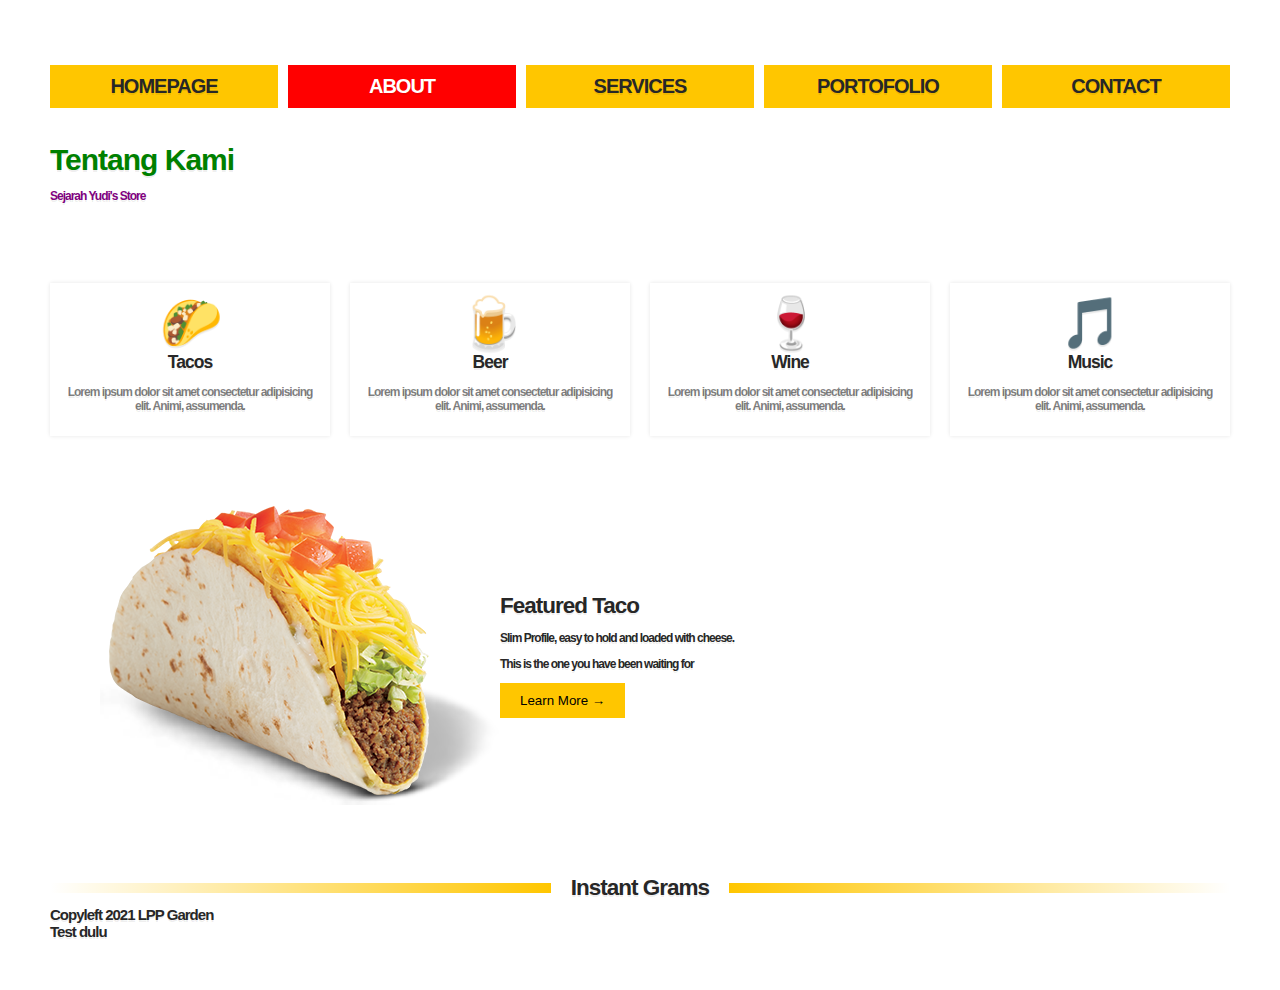
<file: about.html>
<!DOCTYPE html>
<html lang="en">
  <head>
    <meta charset="UTF-8" />
    <meta name="viewport" content="width=device-width, initial-scale=1.0" />
    <link rel="stylesheet" href="assets/styles/reset.css" />
    <link rel="stylesheet" href="assets/styles/style.css" />
    <link rel="stylesheet" href="assets/styles/custom.css" />
    <title>About</title>
  </head>

  <body>
    <div class="wrapper">
      <!-- Start Menu  -->
      <nav class="menu">
        <button aria-expanded="false" aria-controls="menu-list">
          <span class="open">☰</span>
          <span class="close">×</span>
          Menu
        </button>
        <ul id="menu-list">
          <li>
            <!-- <a href="">Tacos</a> -->
            <a href="index.html">Homepage</a>
          </li>
          <li>
            <a href="about.html" class="aktif">About</a>
          </li>
          <li>
            <a href="services.html">Services</a>
          </li>
          <li>
            <a href="portofolio.html">Portofolio</a>
          </li>
          <li>
            <a href="contact.html">Contact</a>
          </li>
        </ul>
      </nav>
      <!-- End Menu  -->
      <div class="top">
        <header class="hero-about">
          <h1>Tentang Kami</h1>
          <p class="hilite">Sejarah Yudi's Store</p>
        </header>
        <div id="about" class="about"></div>
        <!--
        <div class="cta cta1">
          <p class="price">$1.99</p>
          <p class="hilite wow">Tacos</p>
        </div>
        <div class="cta cta2">
          <p class="price">$3.99</p>
          <p>Kombucha</p>
        </div>
      --></div>

      <section class="features">
        <div class="feature">
          <span class="icon">🌮</span>
          <h3>Tacos</h3>
          <p>
            Lorem ipsum dolor sit amet consectetur adipisicing elit. Animi,
            assumenda.
          </p>
        </div>
        <div class="feature">
          <span class="icon">🍺</span>
          <h3>Beer</h3>
          <p>
            Lorem ipsum dolor sit amet consectetur adipisicing elit. Animi,
            assumenda.
          </p>
        </div>
        <div class="feature">
          <span class="icon">🍷</span>
          <h3>Wine</h3>
          <p>
            Lorem ipsum dolor sit amet consectetur adipisicing elit. Animi,
            assumenda.
          </p>
        </div>
        <div class="feature">
          <span class="icon">🎵</span>
          <h3>Music</h3>
          <p>
            Lorem ipsum dolor sit amet consectetur adipisicing elit. Animi,
            assumenda.
          </p>
        </div>
      </section>

      <section class="about">
        <img
          src="assets/images/queso-taco.png"
          alt="Yummy Taco"
          class="about__mockup"
        />
        <div class="about__details">
          <h2 id="demo1">Featured Taco</h2>
          <p id="demo2">Slim Profile, easy to hold and loaded with cheese.</p>
          <p>This is the one you have been waiting for</p>
          <button>Learn More →</button>
        </div>
      </section>

      <section class="gallery">
        <h2>Instant Grams</h2>
        <!-- <img src="https://source.unsplash.com/random/201x201" alt="" />
        <img src="https://source.unsplash.com/random/202x202" alt="" />
        <img src="https://source.unsplash.com/random/203x203" alt="" />
        <img src="https://source.unsplash.com/random/204x204" alt="" />
        <img src="https://source.unsplash.com/random/205x205" alt="" />
        <img src="https://source.unsplash.com/random/206x206" alt="" />
        <img src="https://source.unsplash.com/random/207x207" alt="" />
        <img src="https://source.unsplash.com/random/207x208" alt="" />
        <img src="https://source.unsplash.com/random/207x209" alt="" />
        <img src="https://source.unsplash.com/random/207x210" alt="" /> -->
      </section>
    </div>

    <footer>Copyleft 2021 LPP Garden</footer>

    <script src="assets/js/functions.js"></script>
    <script src="assets/js/api.js"></script>

    <script>
      const navButton = document.querySelector("button[aria-expanded]");

      function toggleNav({ target }) {
        const expanded =
          target.getAttribute("aria-expanded") === "true" || false;
        navButton.setAttribute("aria-expanded", !expanded);
      }

      navButton.addEventListener("click", toggleNav);
    </script>
  </body>
</html>
</file>
<file: assets/styles/style.css>
body {
  font-size: 15px;
}

button {
  background: #ffc600;
  border: 0;
  padding: 10px 20px;
}

img {
  max-width: 100%;
}

/* .wrapper */

.wrapper {
  display: grid;
  grid-gap: 20px;
}

.top {
  display: grid;
  grid-gap: 20px;
  grid-template-areas:
    "hero hero cta1"
    "hero hero cta2";
}

.hero {
  grid-area: hero;
  min-height: 400px;
  background: white url(../images/taco.jpg);
  background-size: cover;
  background-position: bottom right;
  padding: 50px;
  display: flex;
  flex-direction: column;
  align-items: start;
  justify-content: center;
}

.hero > * {
  background: var(--yellow);
  padding: 5px;
}

.cta {
  background: var(--yellow);
  display: grid;
  align-items: center;
  justify-items: center;
  align-content: center;
}

.cta p {
  margin: 0;
}

.cta1 {
  grid-area: cta1;
}

.cta2 {
  grid-area: cta2;
}

.price {
  font-size: 60px;
  font-weight: 300;
}

/* Navigation */

.menu ul {
  display: grid;
  grid-gap: 10px;
  padding: 0;
  list-style: none;
  grid-template-columns: repeat(auto-fit, minmax(100px, 1fr));
}

.menu a {
  background: var(--yellow);
  display: block;
  text-decoration: none;
  padding: 10px;
  text-align: center;
  color: var(--black);
  text-transform: uppercase;
  font-size: 20px;
}

[aria-controls="menu-list"] {
  display: none;
}

/* Features! */

.features {
  display: grid;
  grid-gap: 20px;
  grid-template-columns: repeat(auto-fit, minmax(200px, 1fr));
}

.feature {
  background: white;
  padding: 10px;
  border: 1px solid white;
  text-align: center;
  box-shadow: 0 0 4px rgba(0, 0, 0, 0.1);
}

.feature .icon {
  font-size: 50px;
}
.feature p {
  color: rgba(0, 0, 0, 0.5);
}

/* About Section */

.about {
  background: white;
  padding: 50px;
  display: grid;
  grid-template-columns: 400px 1fr;
  align-items: center;
}

/* Gallery! */

.gallery {
  display: grid;
  grid-gap: 20px;
  grid-template-columns: repeat(auto-fit, minmax(200px, 1fr));
}

.gallery img {
  width: 100%;
}

.gallery h2 {
  grid-column: 1 / -1;
  display: grid;
  grid-template-columns: 1fr auto 1fr;
  grid-gap: 20px;
  align-items: center;
}

.gallery h2:before,
.gallery h2:after {
  display: block;
  content: "";
  height: 10px;
  background: linear-gradient(
    to var(--direction, left),
    var(--yellow),
    transparent
  );
}

.gallery h2:after {
  --direction: right;
}

@media (max-width: 1000px) {
  .menu {
    perspective: 800px;
  }
  [aria-controls="menu-list"] {
    display: block;
    margin-bottom: 10px;
  }

  .menu ul {
    max-height: 0;
    overflow: hidden;
    transform: rotateX(90deg);
    transition: all 0.5s;
  }

  [aria-expanded="true"] ~ ul {
    display: grid;
    max-height: 500px;
    transform: rotateX(0);
  }

  [aria-expanded="false"] .close {
    display: none;
  }

  [aria-expanded="true"] .close {
    display: inline-block;
  }

  [aria-expanded="true"] .open {
    display: none;
  }
}

@media (max-width: 700px) {
  .top {
    grid-template-areas:
      "hero hero"
      "cta1 cta2";
  }
  /* About */
  .about {
    grid-template-columns: 1fr;
  }
}

@media (max-width: 500px) {
  .top {
    grid-template-areas:
      "hero"
      "cta1"
      "cta2";
  }
}
</file>
<file: assets/styles/custom.css>
body {
  background-image: none;
  /* border: 10px solid grey; */
  /* color: white; */
  /* color: green; */
  font-family: Helvetica, Arial, Verdana, sans-serif;
}

img {
  max-width: 100%;
  display: block;
}

.hero {
  background: white url(../images/yudi-store-rendang-sehat.jpg);
}

.hero > * {
  background: aqua;
}

.cta1 {
  background-color: red;
  color: white;
}

.menu a.aktif {
  background-color: red;
  color: white;
}

h1 {
  color: green;
}

p {
  font-size: 12px;
}

.wow {
  color: brown;
  /* font-size: 200px; */
}

.hilite {
  color: purple;
}

/* Start table  */
@media screen and (max-width: 1023px) {
  .hero {
    background: red;
  }

  .wow {
    color: pink;
    /* font-size: 200px; */
  }
}
/* End table  */

/* Start Mobile  */
@media screen and (max-width: 480px) {
  .hero {
    background: none;
  }
}
/* End Mobile  */
</file>
